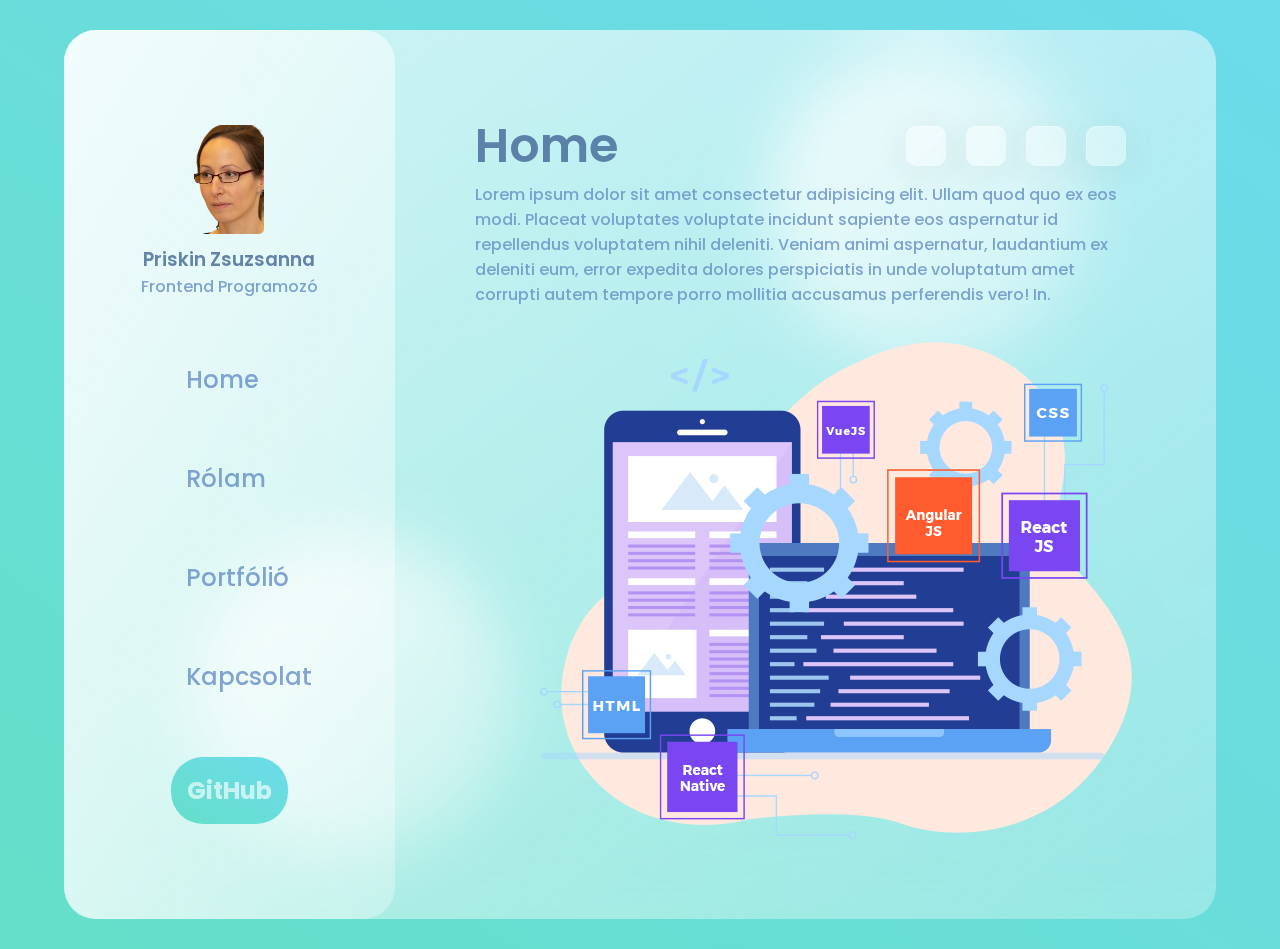
<file: index.html>
<!DOCTYPE html>
<html lang="en">

<head>
    <meta charset="UTF-8">
    <meta http-equiv="X-UA-Compatible" content="IE=edge">
    <meta name="viewport" content="width=device-width, initial-scale=1.0">
    <!--Icons-->
    <link rel="stylesheet" href="https://cdnjs.cloudflare.com/ajax/libs/font-awesome/6.3.0/css/all.min.css"
        integrity="sha512-SzlrxWUlpfuzQ+pcUCosxcglQRNAq/DZjVsC0lE40xsADsfeQoEypE+enwcOiGjk/bSuGGKHEyjSoQ1zVisanQ=="
        crossorigin="anonymous" referrerpolicy="no-referrer" />
    <!--Style-->
    <link rel="stylesheet" href="style.css">
    <!--Fonts-->
    <link rel="preconnect" href="https://fonts.googleapis.com">
    <link rel="preconnect" href="https://fonts.gstatic.com" crossorigin>
    <link href="https://fonts.googleapis.com/css2?family=Poppins:ital,wght@0,400;0,700;1,500&display=swap"
        rel="stylesheet">
    <title>Glass Website</title>
</head>

<body>
    <main>
        <section class="glass">

            <div class="modal d-none">
            </div>

            <div class="navigation">
                <div class="user">
                    <div class="img-div">
                        <img src="images/My project.png" alt="">
                    </div>
                    <h3>Priskin Zsuzsanna</h3>
                    <p>Frontend Programozó</p>
                </div>

                <nav class="links">
                    <div class="link" id="home-btn" data-id="home">
                        <i class="fa-brands fa-wirsindhandwerk"></i>
                        <h2>Home</h2>
                    </div>
                    <div class="link" id="about-btn" data-id="about">
                        <i class="fa-solid fa-person-booth"></i>
                        <h2>Rólam</h2>
                    </div>
                    <div class="link" id="portfolio-btn" data-id="portfolio">
                        <i class="fa-solid fa-compass-drafting"></i>
                        <h2>Portfólió</h2>
                    </div>
                    <div class="link" id="contact-btn" data-id="contact">
                        <i class="fa-solid fa-person-through-window"></i>
                        <h2>Kapcsolat</h2>
                    </div>

                </nav>

                <div class="git-hub">
                    <h2><a href="https://github.com/PriskinZsuzsanna" target="_blank">GitHub</a></h2>
                    <!--img src="images/controller.png" alt=""-->
                </div>

            </div>


            <div class="pages">
                <div class="home page-section" id="home">
                    <div class="section-header">
                        <div class="flex">
                            <h1>Home</h1>
                            <div class="social">
                                <ul>
                                    <li><a href="#"><i class="fa-brands fa-github"></i></a></li>
                                    <li><a href="#"><i class="fa-brands fa-linkedin"></i></a></li>
                                    <li><a href="#"><i class="fa-solid fa-phone"></i></a></li>
                                    <li><a href="#"><i class="fa-regular fa-envelope"></i></a></li>
                                </ul>
                            </div>
                        </div>
                        <p>Lorem ipsum dolor sit amet consectetur adipisicing elit. Ullam quod quo ex eos modi. Placeat
                            voluptates voluptate incidunt sapiente eos aspernatur id repellendus voluptatem nihil
                            deleniti. Veniam animi aspernatur, laudantium ex deleniti eum, error expedita dolores
                            perspiciatis in unde voluptatum amet corrupti autem tempore porro mollitia accusamus
                            perferendis vero! In.</p>
                    </div>

                    <div class="hero-img">
                        <img src="images/hero.png" alt="">
                    </div>
                </div>

                <div class="about page-section d-none" id="about">
                    <div class="section-header">
                        <h1>Rólam</h1>
                        <p>Lorem ipsum, dolor sit amet consectetur adipisicing elit. Error nisi eveniet neque non iusto
                            quos in veritatis voluptatem, laboriosam distinctio laborum esse hic pariatur, labore omnis
                            quia quam libero optio recusandae, est aspernatur fugit. Velit laborum eum tempora? Optio
                            sit voluptatibus quia labore cum praesentium ut natus, quasi porro. Beatae aperiam
                            voluptates accusamus, ut velit dolores in at, saepe dignissimos, ducimus veritatis esse
                            maxime unde repellendus! Accusantium, voluptatum nihil. Tempore porro tempora fuga hic,
                            adipisci, molestiae nam quia commodi incidunt odio, voluptate neque laudantium aperiam harum
                            ex! Ullam, vitae ut libero qui illo saepe quae obcaecati facilis dolores ea facere!
                        </p>
                    </div>
                    <div class="cards">
                        <div class="circle-3">
                            <div class="card">
                                <h4>HTML</h4>
                            </div>
                            <div class="card">
                                <h4>CSS</h4>
                            </div>
                            <div class="card">
                                <h4>BOOTSTRAP</h4>
                            </div>
                            <div class="card">
                                <h4>JAVASCRIPT</h4>
                            </div>
                            <div class="card">
                                <h4>AJAX</h4>
                            </div>
                            <div class="card">
                                <h4>MEAN STACK</h4>
                            </div>
                            <div class="card">
                                <h4>MERN STACK</h4>
                            </div>
                            <div class="card">
                                <h4>NODE.JS</h4>
                            </div>
                            <div class="card">
                                <h4>ANGULAR</h4>
                            </div>
                            <div class="card">
                                <h4>REACT</h4>
                            </div>
                            <div class="card cv-card">
                                <h4><a href="">CV</a></h4>
                            </div>
                        </div>
                    </div>
                    <!--div class="cv">
                        <div class="card cv-card">
                            <h4>Download CV</h4>
                        </div>
                    </div-->
                </div>

                <div class="portfolio page-section d-none" id="portfolio">
                    <div class="section-header">
                        <h1>Portfólió</h1>
                    </div>
                    <div class="portfolio-cards">
                        <div class="portfolio-card" data-id="0">
                        </div>
                        <div class="portfolio-card" data-id="1">
                        </div>
                        <div class="portfolio-card" data-id="2">
                        </div>
                        <div class="portfolio-card" data-id="3">
                        </div>
                        <div class="portfolio-card" data-id="4">
                        </div>
                        <div class="portfolio-card" data-id="5">
                        </div>
                        <div class="portfolio-card" data-id="6">
                        </div>
                        <div class="portfolio-card" data-id="7">
                        </div>
                        <div class="portfolio-card" data-id="8">
                        </div>

                    </div>
                </div>

                <div class="contact page-section d-none" id="contact">
                    <div class="section-header">
                        <h1>Kapcsolat</h1>
                    </div>
                    <div class="form">
                        <form action="https://formsubmit.co/priskin.zsuzsanna@gmail.com" method="POST">
                            <input type="hidden" name="_next" value="https://priskinzsuzsanna.github.io/PZsuzsanna/thankYou.html">
                            <div class="input-data">
                                <input type="text" name="Name" required>
                                <div class="underline"></div>
                                <label for="">Név</label>
                            </div>
                            <div class="input-data">
                                <input type="email" name="Email" required>
                                <div class="underline"></div>
                                <label for="">E-mail</label>
                            </div>
                            <div class="input-data textarea">
                                <textarea rows="8" cols="80" name="Message" required></textarea>
                                <div class="underline"></div>
                                <label for="">Write your message</label>
                            </div>
                            <div class="button">
                                <button type="submit" value="submit">Küldés</button>
                            </div>
                        </form>

                    </div>
                    <div class="social">
                        <ul>
                            <li><a href="#"><i class="fa-brands fa-github"></i></a></li>
                            <li><a href="#"><i class="fa-brands fa-linkedin"></i></a></li>
                            <li><a href="#"><i class="fa-solid fa-phone"></i></a></li>
                            <li><a href="#"><i class="fa-regular fa-envelope"></i></a></li>
                        </ul>
                    </div>
                </div>
            </div>

            </div>

        </section>
    </main>
    <div class="circle1"></div>
    <div class="circle2"></div>

    <script src="app.js"></script>
</body>

</html>
</file>
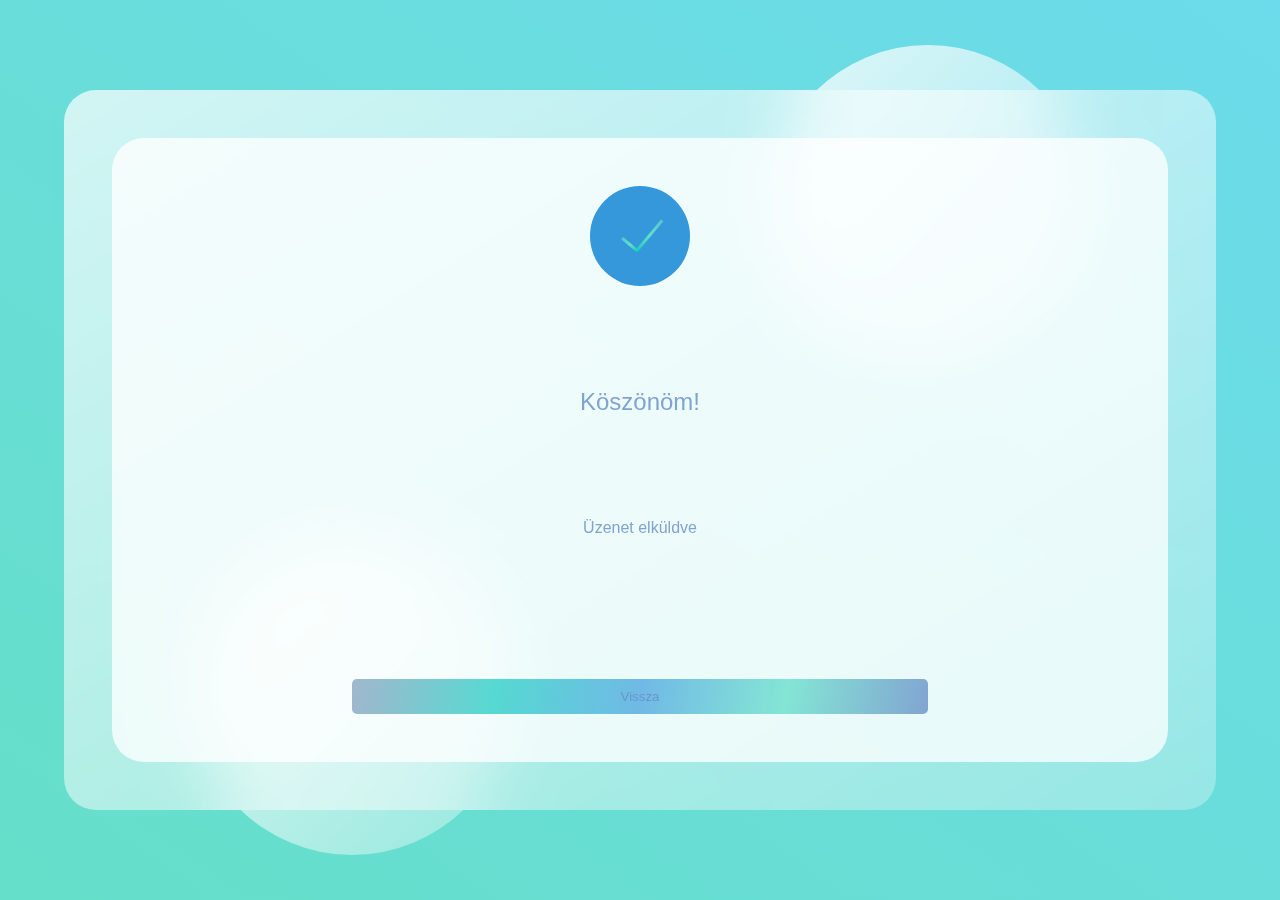
<file: thankYou.html>
<!DOCTYPE html>
<html lang="en">
<head>
    <meta charset="UTF-8">
    <meta http-equiv="X-UA-Compatible" content="IE=edge">
    <meta name="viewport" content="width=device-width, initial-scale=1.0">

    <link rel="stylesheet" href="style.css">
    <title>Document</title>
</head>
<body>
    <main>
        <section class="glass">

            <div class="modal">
                <div class="check"></div>
                <h2>Köszönöm!</h2>
                <p>Üzenet elküldve</p>
                <button><a href="https://priskinzsuzsanna.github.io/PZsuzsanna/index.html">Vissza</a></button>
            </div>


        </section>
    </main>
    <div class="circle1"></div>
    <div class="circle2"></div>

    <script src="app.js"></script>
</body>

</html>
</file>
<file: style.css>
* {
    box-sizing: border-box;
    margin: 0;
    padding: 0;
}

h1 {
    color: #426696;
    font-weight: 600;
    font-size: 3rem;
    opacity: 0.8;
}

h2,
h4,
p,
a {
    color: #658ec6;
    font-weight: 500;
    opacity: 0.8;
}

h3 {
    color: #426696;
    font-weight: 600;
    opacity: 0.8;
}

img {
    max-width: 100%;
}

a {
    text-decoration: none;
}

main {
    font-family: 'Poppins', sans-serif;
    min-height: 100vh;
    background: linear-gradient(to right top, #65dfc9, #6cdbeb);
    display: flex;
    justify-content: center;
    align-items: center;
}

.glass {
    background: white;
    min-height: 80vh;
    margin-block: 30px;
    width: 90%;
    max-width: 1400px;
    background: linear-gradient(to right bottom, rgba(255, 255, 255, 0.7), rgba(255, 255, 255, 0.3));
    border-radius: 2rem;
    z-index: 2;
    backdrop-filter: blur(2rem);
    display: flex;
}

.circle1,
.circle2 {
    background-color: #fff;
    background: linear-gradient(to right bottom, rgba(255, 255, 255, 0.8), rgba(255, 255, 255, 0.3));
    border-radius: 50%;
    height: 20rem;
    width: 20rem;
    position: absolute;
}

.circle1 {
    top: 5%;
    right: 15%;

}

.circle2 {
    bottom: 5%;
    left: 15%;
}

.navigation {
    flex: 1;
    display: flex;
    flex-direction: column;
    align-items: center;
    justify-content: space-evenly;
    text-align: center;
    background: linear-gradient(to right bottom, rgba(255, 255, 255, 0.7), rgba(255, 255, 255, 0.3));
    border-radius: 2rem;
    padding-block: 5rem;
}

.img-div {
    width: 70px;
    height: 120px;
    border-radius: 5px;
    overflow: hidden;
    margin-inline: auto;
}

img {
    border-radius: 5px;
}

.link {
    display: flex;
    margin: 2rem 0rem;
    padding: 1rem 2rem;
    align-items: center;
    cursor: pointer;
}

.link i {
    width: 40px;
    font-size: 1.4rem;
    color: #658dc6c3;
    pointer-events: none;
}

.link h2 {
    padding: 0rem 2rem;
    pointer-events: none;
}

.git-hub {
    background: linear-gradient(to right top, #65dfc9, #6cdbeb);
    border-radius: 2rem;
    color: #fff;
    padding: 1rem;
    position: relative;
}

.git-hub img {
    position: absolute;
    top: -10px;
    right: 10px;
}

.git-hub h2 a {
    width: 50%;
    color: #fff;
    font-weight: 700;
}

.pages {
    flex: 2;
    padding: 5rem;
    position: relative;
}

/*----------------------------HOME---------------------------------*/

.flex {
    display: flex;
    justify-content: space-between;
    align-items: center;
}

.flex .social ul {
    position: relative;
    display: flex;
    justify-content: center;
    z-index: 2;
    margin-top: 0;
}

.flex .social ul li {
    position: relative;
    list-style: none;
    margin: 10px;
}

.flex .social ul li a {
    position: relative;
    width: 40px;
    height: 40px;
    display: inline-block;
    border-radius: 10px;
    display: flex;
    justify-content: center;
    align-items: center;
    text-decoration: none;
    color: #658ec6;
    font-size: 1em;
    border: 1px solid rgba(255, 255, 255, 0.4);
    border-right: 1px solid rgba(255, 255, 255, 0.2);
    border-bottom: 1px solid rgba(255, 255, 255, 0.2);
    box-shadow: 0 5px 45px rgba(0, 0, 0, 0.1);
    backdrop-filter: blur(2px);
    transition: 0.5s;
    overflow: hidden;
}

.flex .social ul li a:hover {
    translate: 0 -10px;
}

.flex .social ul li a::before {
    content: '';
    position: absolute;
    top: 0;
    left: 0;
    width: 50px;
    height: 100%;
    background: rgba(255, 255, 255, 0.5);
    transform: skewX(45deg) translateX(150px);
    transition: 0.5s;
}

.flex .social ul li a:hover::before {
    transform: skewX(45deg) translateX(-150px);
}


/*------------------------ABOUT-----------------------------------*/

.about {
    position: absolute;
    max-width: 80%;
    text-align: justify;
    display: flex;
    flex-direction: column;
    align-items: center;
    justify-content: stretch;
    gap: 4rem;
}

.section-header,
.cards {
    margin-bottom: 2rem;
}

.hero-img {
    display: flex;
    justify-content: flex-end;
    align-items: center;
}

.cards {
    width: 100%;
    position: relative;
}

.circle-3 {
    background-color: #16cac1;
    background: linear-gradient(to right bottom, rgba(255, 255, 255, 0.517), rgba(255, 255, 255, 0.134));
    border-radius: 50%;
    height: 20rem;
    width: 20rem;
    position: absolute;
    top: 0;
    right: 0;
}

.card {
    width: auto;
    background: linear-gradient(to right top, #65dfc9, #6cdbeb);
    border-radius: 1rem;
    padding: .6rem 1.4rem;
    box-shadow: 6px 6px 20px rgba(122, 122, 122, 0.753);
    position: relative;
    border: 1px solid rgba(255, 255, 255, 0.4);
    border-right: 1px solid rgba(255, 255, 255, 0.2);
    border-bottom: 1px solid rgba(255, 255, 255, 0.2);
    box-shadow: 0 5px 45px rgba(0, 0, 0, 0.1);
    backdrop-filter: blur(2px);
    transition: 0.5s;
    overflow: hidden;;
}

.card:hover {
    scale: .9;
    translate: 0 -5px;
    cursor: pointer;
}

.card:last-of-type:hover {
    scale: 1.1;
    translate: 0 -5px;
    cursor: pointer;
}


.card::before {
    content: '';
    position: absolute;
    top: 0;
    left: 0;
    width: 50px;
    height: 100%;
    background: rgba(255, 255, 255, 0.5);
    transform: skewX(45deg) translateX(170px);
    transition: 0.5s;
}

.card:hover::before {
    transform: skewX(45deg) translateX(-150px);
}

.card:nth-of-type(1) h4,
.card:nth-of-type(3) h4,
.card:nth-of-type(5) h4,
.card:nth-of-type(7) h4,
.card:nth-of-type(9) h4,
.card:nth-of-type(11) h4 a {
    color: #fff;
}

.card:nth-of-type(1) {
    position: absolute;
    top: 0;
    left: 16px;
}

.card:nth-of-type(2) {
    position: absolute;
    top: 64px;
    left: -48px;
    translate: 36%;
}

.card:nth-of-type(3) {
    position: absolute;
    top: 128px;
    left: -64px;
}

.card:nth-of-type(4) {
    position: absolute;
    top: 192px;
    left: -32px;
}

.card:nth-of-type(5) {
    position: absolute;
    top: 256px;
    left: 32px;
}

.card:nth-of-type(6) {
    position: absolute;
    bottom: 0;
    right: 0;
}

.card:nth-of-type(7) {
    position: absolute;
    bottom: 64px;
    right: -32px;
}

.card:nth-of-type(8) {
    position: absolute;
    top: 144px;
    right: 32px
}

.card:nth-of-type(9) {
    position: absolute;
    top: 80px;
    right: 64px
}

.card:nth-of-type(10) {
    position: absolute;
    top: 16px;
    right: 32px;
}

.cv-card {
    position: absolute;
    right: -16px;
    top: -80px;
}

/*-------------------------PORTFOLIO---------------------------------*/

.portfolio-cards {
    width: 100%;
    display: grid;
    grid-template-columns: repeat(3, 1fr);
    gap: 10px;
}

.portfolio-card {
    background: linear-gradient(to right top, #65dfc91e, #6cdaebce);
    width: 100%;
    height: 180px;
    box-shadow: 2px 2px 10px #426696;
    border-radius: 10px;
    opacity: .8;
    scale: .98;
    transition: all .3s ease-in-out;
}

.portfolio-card:hover {
    cursor: pointer;
    opacity: 1;
    scale: 1;
}

.portfolio-card:nth-of-type(1) {
    background: url(./images/portfolio/portfolio-dictionary.png) no-repeat center/cover;
}

.portfolio-card:nth-of-type(2) {
    background: url(./images/portfolio/portfolio-frontend-mentor.png) no-repeat center/contain;
}

.portfolio-card:nth-of-type(3) {
    background: url(./images/portfolio/portfolio-todo-list-1.png) no-repeat center/cover;
}

.portfolio-card:nth-of-type(4) {
    background: url(./images/portfolio/portfolio-memory-game-instruments.png) no-repeat center/cover;
}

.portfolio-card:nth-of-type(5) {
    background: url(./images/portfolio/portfolio-balett-landing-page.png) no-repeat center top/contain;
}

.portfolio-card:nth-of-type(6) {
    background: url(./images/portfolio/portfolio-todo-list-2.png) no-repeat center/cover;
}

.portfolio-card:nth-of-type(7) {
    background: url(./images/portfolio/portfolio-todo-list-1.png) no-repeat center/cover;
}

.portfolio-card:nth-of-type(8) {
    background: url(./images/portfolio/portfolio-dictionary.png) no-repeat center/cover;
}

.portfolio-card:nth-of-type(9) {
    background: url(./images/portfolio/portfolio-frontend-mentor.png) no-repeat center/contain;
}

/*-------------------Contact--------------------------*/

.form {
    width: 100%;
    display: flex;
    flex-direction: column;
    align-items: center;
    justify-content: center;
}


.input-data {
    position: relative;
}

input,
textarea,
button {
    width: 100%;
    padding: 10px;
    margin-top: 40px;
    border: none;
    outline: none;
    background: none;
    resize: none;
    color: #426696;
}

textarea {
    height: 130px;
}

label,
::placeholder,
button {
    color: #426696;
}

.button {
    width: 100%;
    display: flex;
    justify-content: center;
    align-items: center;
    border: none;
}

button {
    cursor: pointer;
    width: 60%;
    background: linear-gradient(100deg, #426696, #16cac1, #3498db, #65dfc9, #658ec6);
    background: linear-gradient(100deg, #42669678, #16cac1b5, #3498dbab, #65dfc9c4, #658dc6c8);
    border-radius: 5px;
    color: #fff;
}

.input-data label {
    position: absolute;
    pointer-events: none;
    bottom: 10px;
    left: 0;
    font-size: 16px;
    transition: all 0.3s ease;
}

.textarea label {
    width: 100%;
    bottom: 20px;
}


.input-data input:focus~label,
.input-data input:valid~label,
.textarea textarea:valid~label {
    transform: translateY(-30px);
    font-size: 14px;
    color: #3498dbc9;
}

.textarea textarea:focus~label {
    transform: translateY(-120px);
    font-size: 14px;
    color: #3498dbc9;
}

.input-data input:focus ~ .underline:before,
.input-data input:valid ~ .underline:before,
.textarea textarea:focus ~ .underline:before,
.textarea textarea:valid ~ .underline:before{
  transform: scale(1);
}



.input-data .underline {
    position: absolute;
    bottom: 0;
    height: 2px;
    width: 100%;
    background: linear-gradient(100deg, #426696, #16cac1, #3498db, #65dfc9, #658ec6);
}

.input-data .underline:before {
    position: absolute;
    content: "";
    height: 2px;
    width: 100%;
    background: #fff;
    transform: scaleX(0);
    transform-origin: center;
    transition: transform 0.3s ease;
}



/*--------------------Soocial--------------------------*/
ul {
    position: relative;
    display: flex;
    justify-content: center;
    z-index: 2;
    margin-top: 2rem;
}

ul li {
    position: relative;
    list-style: none;
    margin: 10px;
}

ul li a {
    position: relative;
    width: 80px;
    height: 80px;
    display: inline-block;
    border-radius: 10px;
    display: flex;
    justify-content: center;
    align-items: center;
    text-decoration: none;
    color: #658ec6;
    font-size: 2em;
    border: 1px solid rgba(255, 255, 255, 0.4);
    border-right: 1px solid rgba(255, 255, 255, 0.2);
    border-bottom: 1px solid rgba(255, 255, 255, 0.2);
    box-shadow: 0 5px 45px rgba(0, 0, 0, 0.1);
    backdrop-filter: blur(2px);
    transition: 0.5s;
    overflow: hidden;
}

ul li a:hover {
    translate: 0 -20px;
}

ul li a::before {
    content: '';
    position: absolute;
    top: 0;
    left: 0;
    width: 50px;
    height: 100%;
    background: rgba(255, 255, 255, 0.5);
    transform: skewX(45deg) translateX(150px);
    transition: 0.5s;
}

ul li a:hover::before {
    transform: skewX(45deg) translateX(-150px);
}

.check {
    width: 100px;
    height: 100px;
    background: #3498db;
    border-radius: 50%;
    position: relative;
}

.check::after {
    content: '';
    position: absolute;
    top: 65%;
    left: 46%;
    rotate: 130deg;
    transform-origin: top;
    width: 3px;
    height: 20px;
    background: linear-gradient(#16cac1, #65dfc9, #65dfc9ad);

}
.check::before {
    content: '';
    position: absolute;
    top: 65%;
    left: 45%;
    rotate: 220deg;
    transform-origin: top;
    width: 3px;
    height: 40px;
    background: linear-gradient(#16cac1, #65dfc9, #65dfc9ad);
}

/*---------------------JS-----------------------------*/

#home,
#about,
#portfolio,
#contact {
    animation: fadeIn .6s ease-in-out;
}


.glass.modal-glass {
    position: relative;
}

.glass.modal-glass::after {
    content: '';
    position: absolute;
    inset: 0;
    background: #4ec7d4de;
    border-radius: 2rem;
}

.modal {
    position: absolute;
    inset: 0;
    margin: 3rem;
    padding: 3rem;
    background: #ffffffc4;
    border-radius: 2rem;
    z-index: 10;
    text-align: center;
    display: flex;
    flex-direction: column;
    align-items: center;
    justify-content: space-between;
    animation: fadeIn .6s ease-in-out;
    cursor: pointer;
}

.modal-img-div {
    width: 80%;
    max-width: 500px;
    margin-inline: auto;
    margin-block: 1rem;
    overflow: hidden;
}

.modal-buttons {
    display: flex;
    justify-content: center;
    align-items: center;
    width: 30%;
    min-width: 250px;
    margin-inline: auto;
}

.modal-buttons button {
    margin: .5rem;
}

.close {
    color: #426696;
    position: absolute;
    top: 1.5rem;
    right: 1.5rem;
    cursor: pointer;
}


.d-none {
    display: none;
}



@keyframes fadeIn {
    0% {
        opacity: 0;
    }
    100% {
        opacity: 1;
    }
}
</file>
